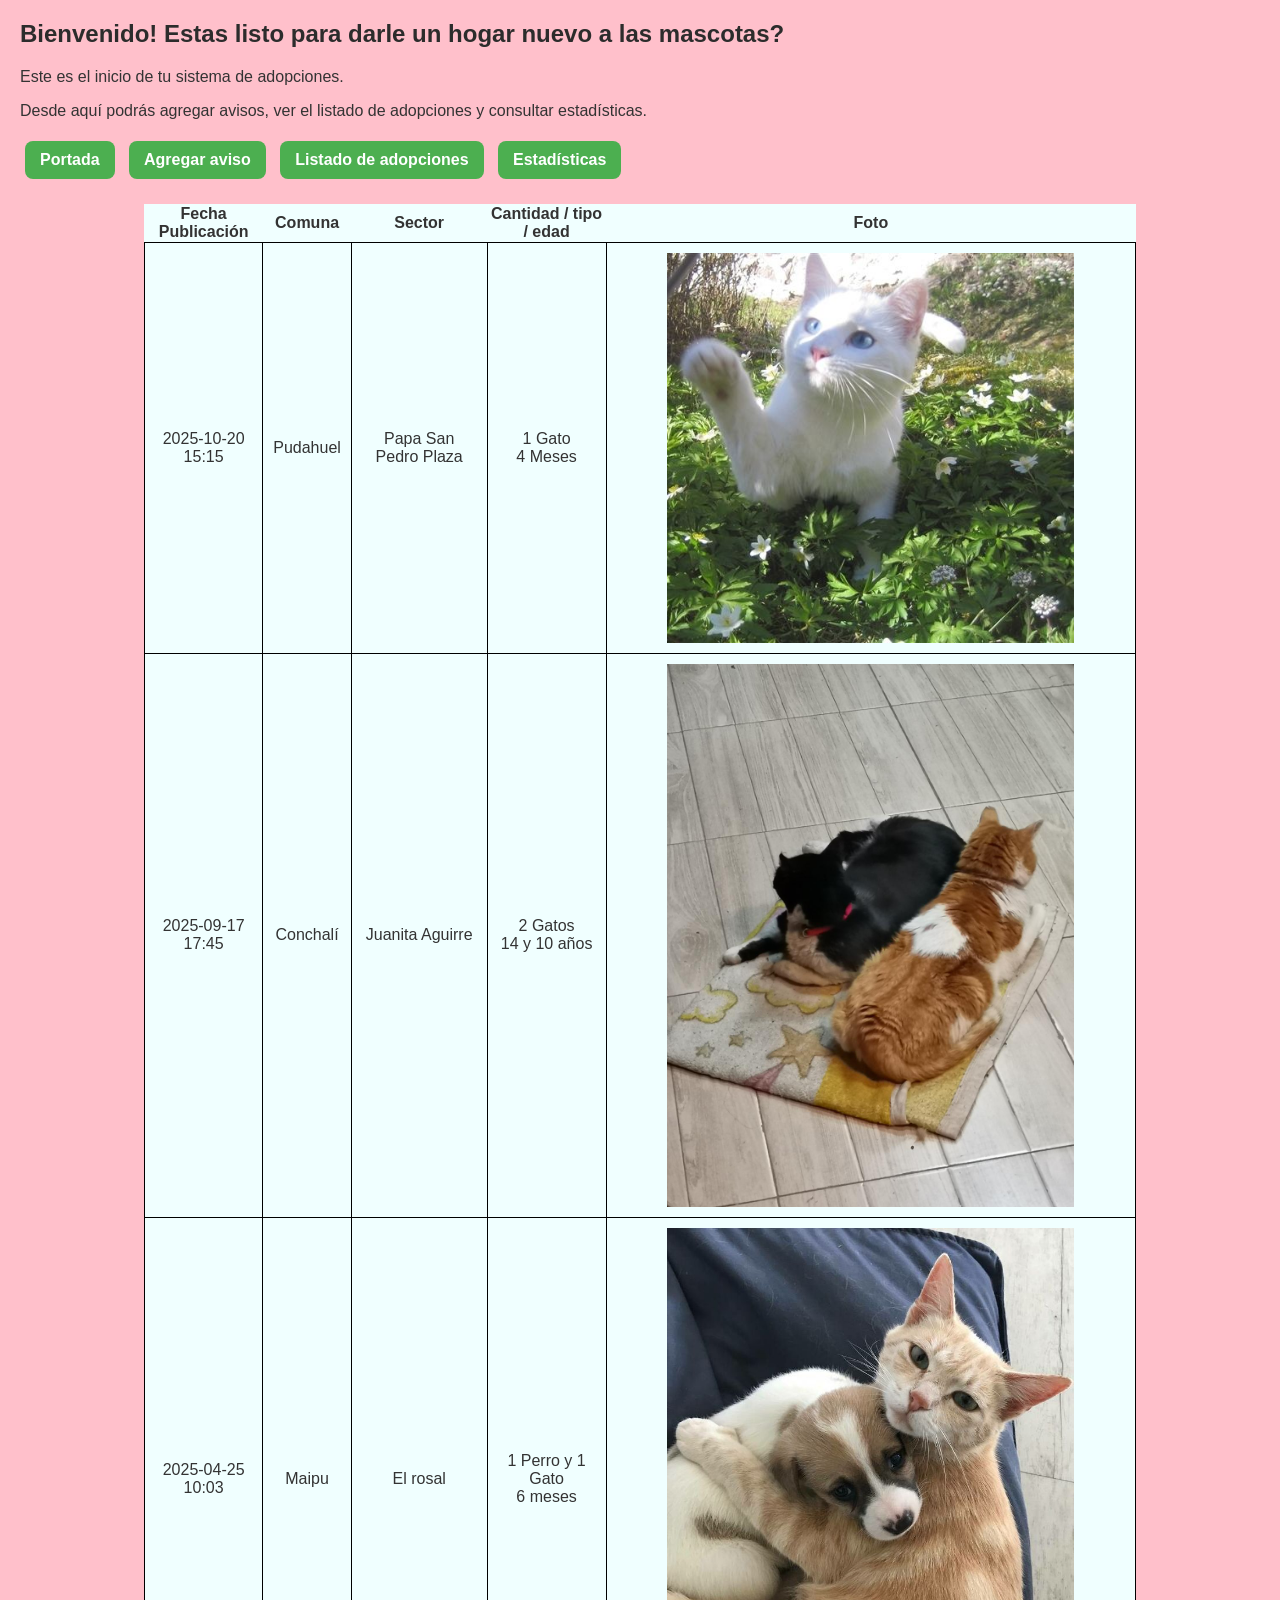
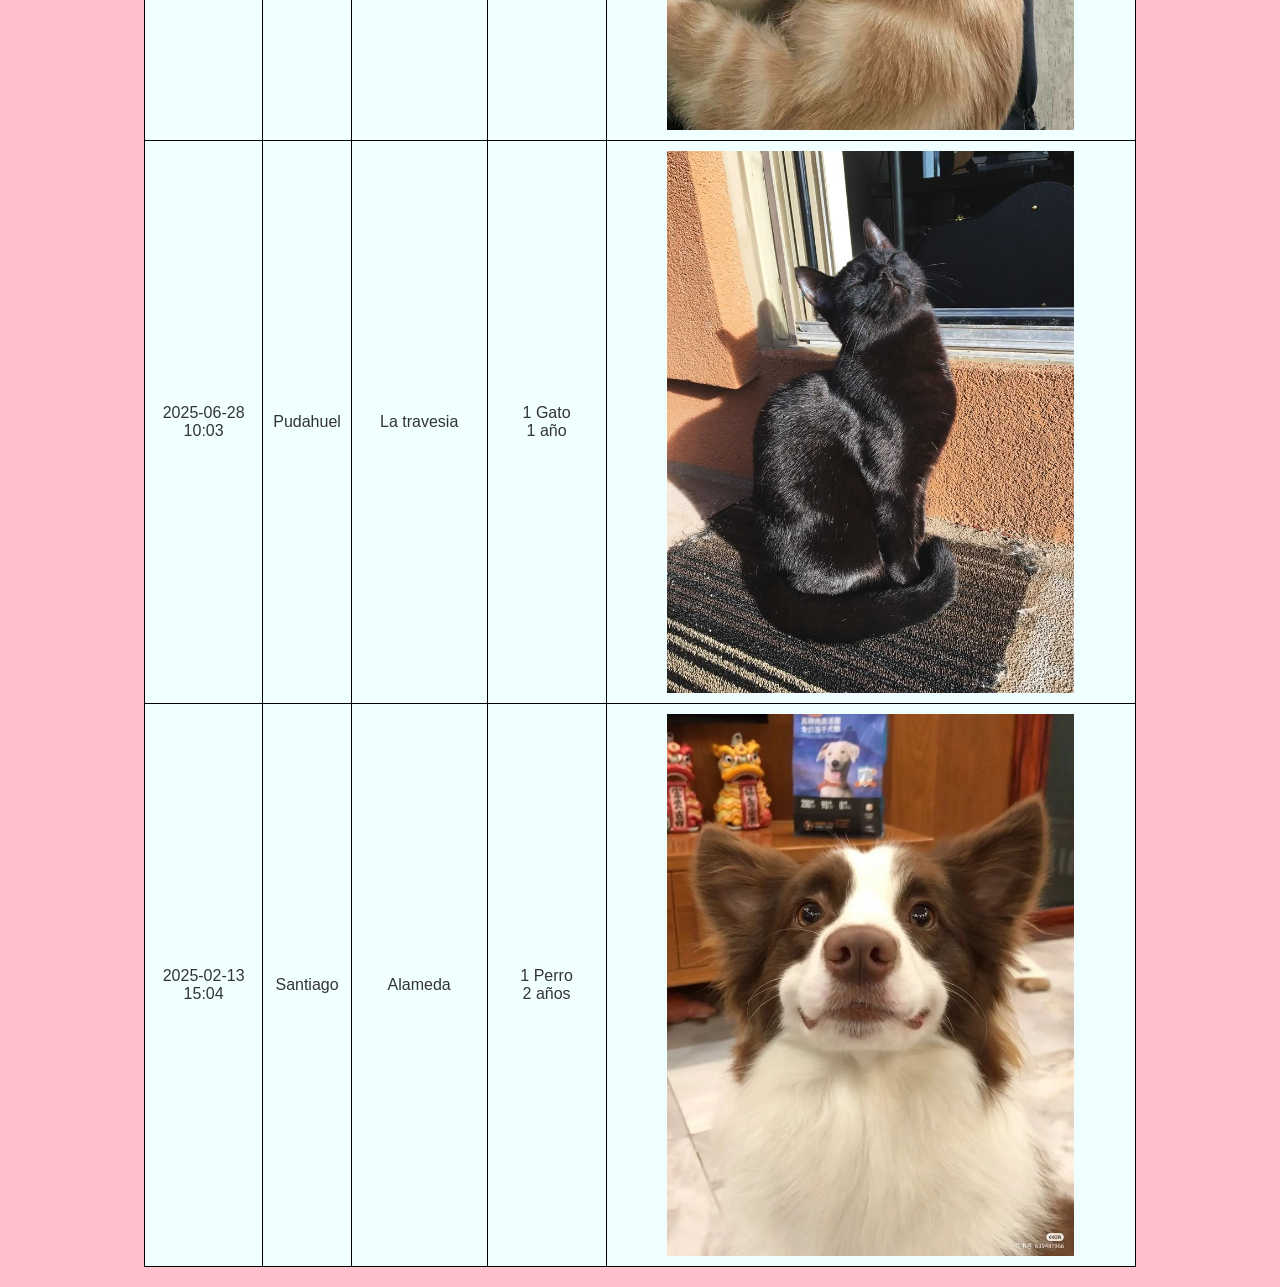
<file: index.html>
<!DOCTYPE html>
<html lang="es">
    <head>
        <meta name="viewport" content="width=device-width, initial-scale=1.0">
        <title>Tarea 1 Laura Urtubia</title>
        <h2>Bienvenido! Estas listo para darle un hogar nuevo a las mascotas?</h2>
        <link rel="stylesheet" href="styles.css">
    </head>
    <body>
        <p>Este es el inicio de tu sistema de adopciones.</p> 
        <p>Desde aquí podrás agregar avisos, ver el listado de adopciones y consultar estadísticas.</p>
        <nav>
            <a class="btn_menu" href="index.html" >Portada</a>
            <a class="btn_menu" href="agregar.html"  >Agregar aviso</a>
            <a class="btn_menu" href="listado.html" >Listado de adopciones</a>
            <a class="btn_menu" href="estadisticas.html" >Estadísticas</a>
        </nav>
        <table>
            <tr>
                <th>Fecha Publicación</th>
                <th>Comuna</th>
                <th>Sector</th>
                <th>Cantidad / tipo / edad</th>
                <th>Foto</th>
            </tr>
            <tr>
                <td>
                    2025-10-20<br>
                    15:15
                </td>
                <td>Pudahuel</td>
                <td>Papa San Pedro Plaza</td>
                <td>
                    1 Gato<br>
                    4 Meses
                </td>
                <td>
                    <img src="Imagenes/Blanket & paw.jpeg">
                </td>
            </tr>
            <tr>
                <td>
                    2025-09-17<br>
                    17:45
                </td>
                <td>Conchalí</td>
                <td>Juanita Aguirre</td>
                <td>
                    2 Gatos<br>
                    14 y 10 años
                </td>
                <td>
                    <img src="Imagenes/Pollito y Bigotes.jpg" >
                </td>
            </tr>
            <tr>
                <td>
                    2025-04-25<br>
                    10:03
                </td>
                <td>Maipu</td>
                <td>El rosal</td>
                <td>
                    1 Perro y 1 Gato<br>
                    6 meses
                    
                </td>
                <td>
                    <img src="Imagenes/PerroGato.jpg" >
                </td>
            </tr>
                        <tr>
                <td>
                    2025-06-28<br>
                    10:03
                </td>
                <td>Pudahuel</td>
                <td>La travesia</td>
                <td>
                    1 Gato<br>
                    1 año
                    
                </td>
                <td>
                    <img src="Imagenes/enjoying the sun.jpg" >
                </td>
            </tr>
                        </tr>
                        <tr>
                <td>
                    2025-02-13<br>
                    15:04
                </td>
                <td>Santiago</td>
                <td>Alameda</td>
                <td>
                    1 Perro<br>
                    2 años
                    
                </td>
                <td>
                    <img src="Imagenes/PerroSolito.jpg" >
                </td>
            </tr>
        </table>
    </body>
</html>
</file>
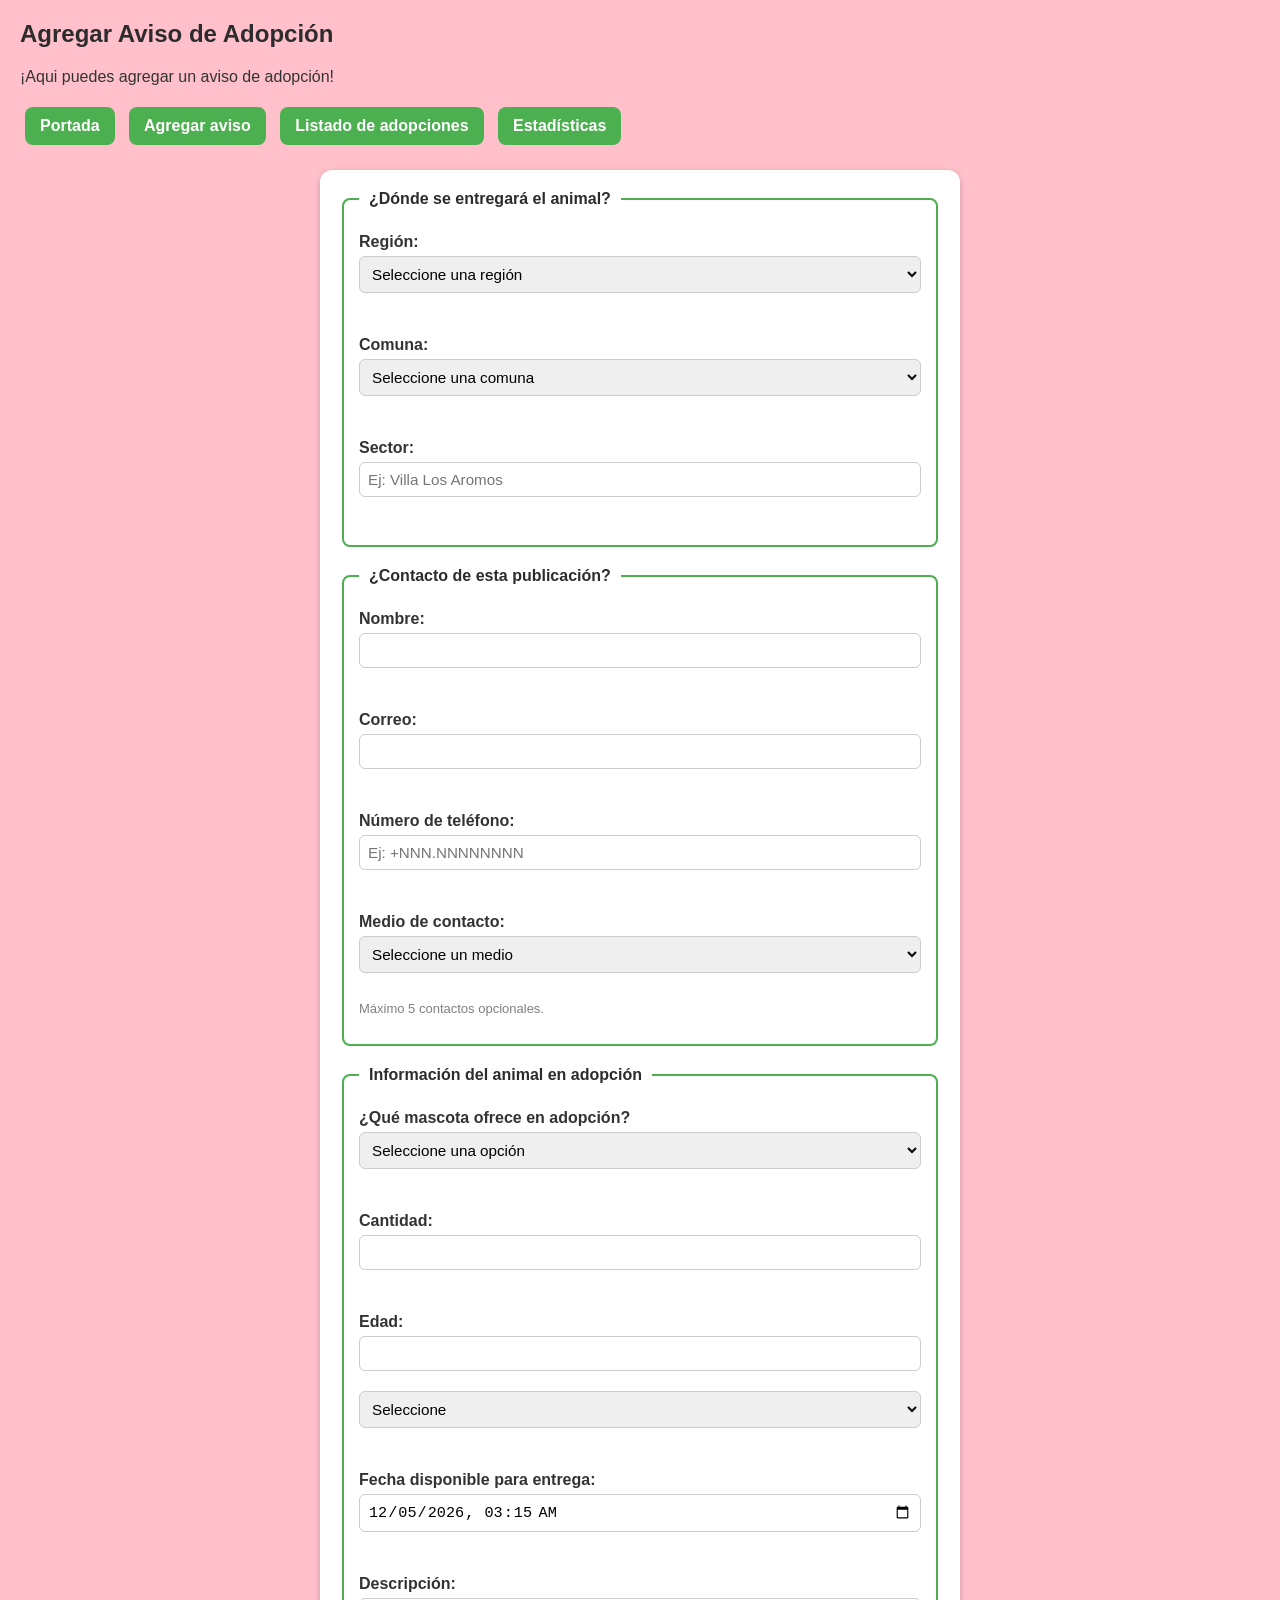
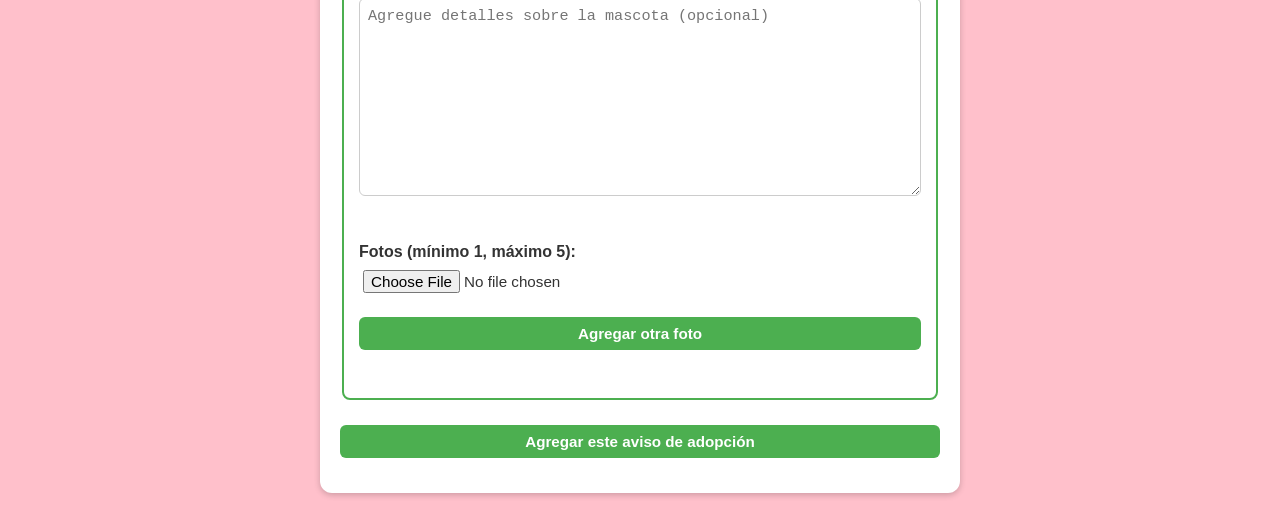
<file: agregar.html>
<!DOCTYPE html>
<html lang="es">
    <head>
        <meta name="viewport" content="width=device-width, initial-scale=1.0">
        <title>Tarea 1 Laura Urtubia</title>
        <h2>Agregar Aviso de Adopción</h2>
        <link rel="stylesheet" href="styles.css">
    </head>
    <body>
        <p> ¡Aqui puedes agregar un aviso de adopción!</p>
        <nav>
            <a class="btn_menu" href="index.html" >Portada</a>
            <a class="btn_menu" href="agregar.html"  >Agregar aviso</a>
            <a class="btn_menu" href="listado.html" >Listado de adopciones</a>
            <a class="btn_menu" href="estadisticas.html" >Estadísticas</a>
        </nav>
        <form>
            <fieldset>
                <legend>¿Dónde se entregará el animal?</legend>

                <!-- Región -->
                <label for="region">Región:</label>
                <select id="region" name="region" required onchange="cambiaRegion()">
                    <option value="">Seleccione una región</option>         

                </select>
                <br><br>

                <!-- Comuna -->
                <label for="comuna">Comuna:</label>
                <select id="comuna" name="comuna" required>
                    <option value="">Seleccione una comuna</option>
                <!-- Este menú debería actualizarse dinámicamente según la región seleccionada -->
                </select>
                <br><br>

                <!-- Sector -->
                <label for="sector">Sector:</label>
                <input type="text" id="sector" name="sector" maxlength="100" placeholder="Ej: Villa Los Aromos">
                <br><br>

            </fieldset>
            <fieldset>
                <legend>¿Contacto de esta publicación?</legend>

                <!-- Nombre -->
                <label for="Nombre">Nombre:</label>
                <input type="text" maxlength="200" minlength="3" required>
                <br><br>

                <!-- email -->
                <label for="email">Correo:</label>
                <input type="email" maxlength="100" required>
                <br><br>

                <label for="numero_cel">Número de teléfono:</label>
                <input type="tel" maxlength="200" placeholder="Ej: +NNN.NNNNNNNN">
                <br><br>


                <label for="contacto">Medio de contacto:</label>
                <select id="contacto" name="contacto" onchange="mostrarInputContacto(this)">
                    <option value="">Seleccione un medio</option>
                    <option value="whatsapp">WhatsApp</option>
                    <option value="telegram">Telegram</option>
                    <option value="x">X (Twitter)</option>
                    <option value="instagram">Instagram</option>
                    <option value="tiktok">TikTok</option>
                    <option value="otra">Otra</option>
                </select>

                <div id="inputs_contacto"></div>
                <p style="font-size:small;color:gray">Máximo 5 contactos opcionales.</p>

            </fieldset>

            <fieldset>
                <legend>Información del animal en adopción</legend>
            
                <!-- Tipo de mascota -->
                <label for="tipo">¿Qué mascota ofrece en adopción?</label>
                <select id="tipo" name="tipo" required>
                    <option value="">Seleccione una opción</option>
                    <option value="gato">Gato</option>
                    <option value="perro">Perro</option>
                </select>
                <br><br>
            
                <!-- Cantidad -->
                <label for="cantidad">Cantidad:</label>
                <input type="number" id="cantidad" name="cantidad" min="1" step="1" required>
                <br><br>
            
                <!-- Edad -->
                <label for="edad">Edad:</label>
                <input type="number" id="edad" name="edad" min="1" step="1" required>
            
                <select id="unidad_edad" name="unidad_edad" required>
                    <option value="">Seleccione</option>
                    <option value="meses">Meses</option>
                    <option value="años">Años</option>
                </select>
                <br><br>
            
                <!-- Fecha disponible -->
                <label for="fecha_disponible">Fecha disponible para entrega:</label>
                <input type="datetime-local" id="fecha_disponible" name="fecha_disponible" required>
                <br><br>
            
                <!-- Descripción -->
                <label for="descripcion">Descripción:</label><br>
                <textarea id="descripcion" name="descripcion" cols="50" rows="10" placeholder="Agregue detalles sobre la mascota (opcional)"></textarea>
                <br><br>
            
                <!-- Fotos -->
                <div id="contenedor-fotos">
                    <label>Fotos (mínimo 1, máximo 5):</label><br>
                    <input type="file" name="fotos" accept="image/*" required>
                </div>
                <button type="button" onclick="agregarFoto()">Agregar otra foto</button>
                <br><br>
            
            </fieldset>

        <button type="submit">Agregar este aviso de adopción</button>
    </form>

    <!-- Confirmación -->
    <div id="confirmacion" style="display:none; margin-top:20px;">
        <p>¿Está seguro que desea agregar este aviso de adopción?</p>
        <button type="button" onclick="confirmarEnvio()">Sí, estoy seguro</button>
        <button type="button" onclick="cancelarEnvio()">No, no estoy seguro, quiero volver al formulario</button>
    </div>

    <!-- Mensaje de éxito -->
    <div id="mensaje-exito" style="display:none; margin-top:20px;">
        <p>Hemos recibido la información de adopción, muchas gracias y suerte!</p>
        <a href="index.html"><button>Volver a la portada</button></a>
    </div>
        </fieldset>
        </form>
        <script>
            // Prellenar fecha disponible con ahora + 3 horas
            window.addEventListener("DOMContentLoaded", () => {
                const fechaInput = document.getElementById("fecha_disponible");
                const ahora = new Date();
                ahora.setHours(ahora.getHours() + 3); 
            
                const iso = ahora.toISOString().slice(0,16);
                fechaInput.value = iso;
                fechaInput.min = iso;
            });
        
            // Controlar fotos (máx 5)
            function agregarFoto() {
                const contenedor = document.getElementById("contenedor-fotos");
                const inputs = contenedor.querySelectorAll("input[type='file']");
                if (inputs.length >= 5) {
                    alert("Solo puedes subir hasta 5 fotos.");
                    return;
                }
            
                const nuevoInput = document.createElement("input");
                nuevoInput.type = "file";
                nuevoInput.name = "fotos";
                nuevoInput.accept = "image/*";
                contenedor.appendChild(document.createElement("br"));
                contenedor.appendChild(nuevoInput);
            }
        
            // Validar antes de mostrar confirmación
            document.getElementById("form-adopcion").addEventListener("submit", function(e) {
                e.preventDefault();
            
                // Validar cantidad de fotos (mín 1, máx 5)
                const fotos = document.querySelectorAll("input[name='fotos']");
                let totalFotos = 0;
                fotos.forEach(f => { if (f.files.length > 0) totalFotos++; });
                if (totalFotos < 1 || totalFotos > 5) {
                    alert("Debes subir entre 1 y 5 fotos.");
                    return;
                }
            
                // Si todo bien, mostrar confirmación
                document.getElementById("form-adopcion").style.display = "none";
                document.getElementById("confirmacion").style.display = "block";
            });
        
            // Botón Sí
            function confirmarEnvio() {
                document.getElementById("confirmacion").style.display = "none";
                document.getElementById("mensaje-exito").style.display = "block";
            }
        
            // Botón No
            function cancelarEnvio() {
                document.getElementById("confirmacion").style.display = "none";
                document.getElementById("form-adopcion").style.display = "block";
            }
        </script>
        <script src="region_comuna.js"></script>
        <script src="red_social.js"></script>
    </body>
</html>
</file>
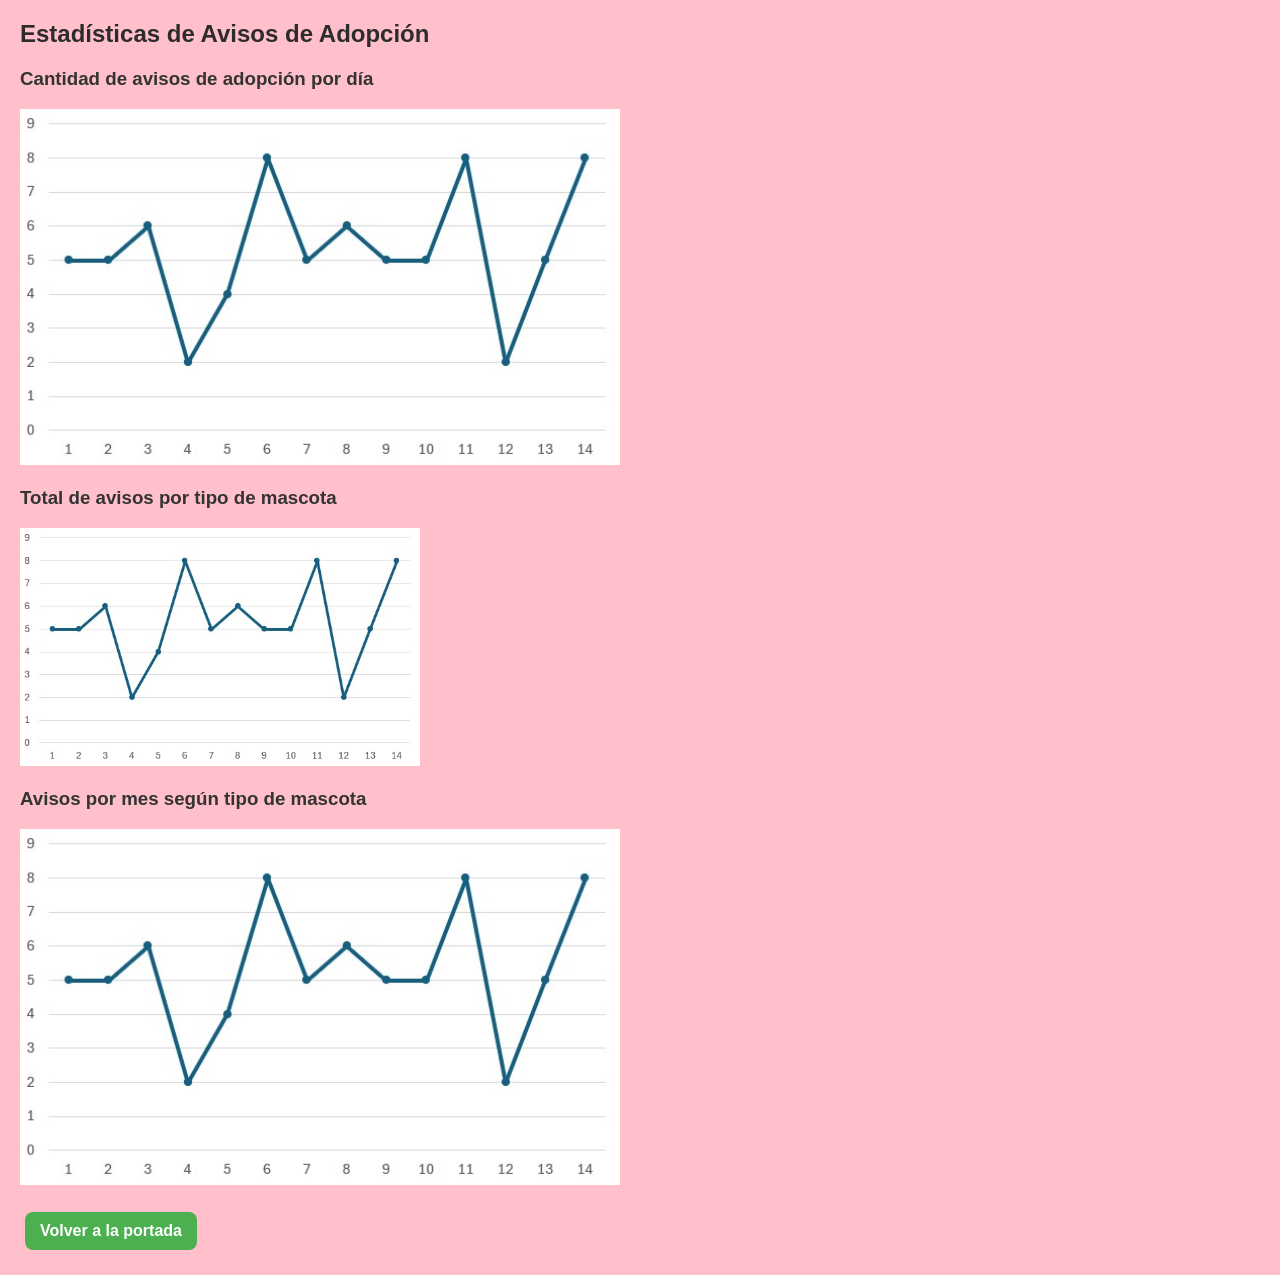
<file: estadisticas.html>
<!DOCTYPE html>
<html lang="es">
<head>
    <meta charset="UTF-8">
    <meta name="viewport" content="width=device-width, initial-scale=1.0">
    <title>Estadísticas - Adopciones</title>
    <link rel="stylesheet" href="styles.css">
</head>
<body>
    <h2>Estadísticas de Avisos de Adopción</h2>

    <section>
        <h3>Cantidad de avisos de adopción por día</h3>
        <img src="Imagenes/AvisoporDia.jpg" alt="Gráfico de línea: avisos por día" width="600">
    </section>

    <section>
        <h3>Total de avisos por tipo de mascota</h3>
        <img src="Imagenes/AvisoporDia.jpg" alt="Gráfico de torta: gato vs perro" width="400">
    </section>

    <section>
        <h3>Avisos por mes según tipo de mascota</h3>
        <img src="Imagenes/AvisoporDia.jpg" alt="Gráfico de barras: gatos vs perros por mes" width="600">
    </section>

    <br>
    <a class="btn_menu" href="index.html">Volver a la portada</a>
</body>
</html>
</file>
<file: styles.css>
/* Estilos generales */
body {
    font-family: Arial, sans-serif;
    margin: 20px;
    background-color: pink;
    color: #333;
}

h2, legend {
    color: #2c2c2c;
}

p {
    font-size: 1rem;
}

/* Menú */
nav {
    margin-bottom: 20px;
}

.btn_menu {
    display: inline-block;
    padding: 10px 15px;
    margin: 5px;
    background-color: #4CAF50;
    color: white;
    text-decoration: none; 
    border-radius: 8px;
    font-weight: bold;
    transition: 0.3s;
}

.btn_menu:hover {
    background-color: #2c662f;
}

.activo {
    background-color: #333;
}

/* Formularios */
form {
    margin: 20px auto;
    width: 80%;
    max-width: 600px;
    background: #fff;
    padding: 20px;
    border-radius: 12px;
    box-shadow: 0 2px 6px rgba(0,0,0,0.2);
}

fieldset {
    border: 2px solid #4CAF50;
    border-radius: 8px;
    padding: 15px;
    margin-bottom: 20px;
}

legend {
    font-weight: bold;
    padding: 0 10px;
}

/* Labels e inputs */
label {
    display: inline-block;
    margin-top: 10px;
    font-weight: bold;
}

input, select, textarea, button {
    margin-top: 5px;
    margin-bottom: 15px;
    padding: 8px;
    border: 1px solid #ccc;
    border-radius: 6px;
    font-size: 0.95rem;
    width: 100%;
    box-sizing: border-box;
}

input[type="file"] {
    border: none;
    padding: 4px;
}

textarea {
    resize: vertical;
}

/* Botones */
button {
    background-color: #4CAF50;
    color: white;
    font-weight: bold;
    cursor: pointer;
    border: none;
    transition: 0.3s;
}

button:hover {
    background-color: #2c662f;
}

/* Tablas */
table {
    background-color: azure;
    width: 80%;             
    margin: auto;           
    border-collapse: collapse;
    text-align: center;
    margin-top: 20px;
}

td {
    border: 1px solid black;
    padding: 10px;
    vertical-align: middle; 
}

td img {
    width: 80%;      
    height: auto;    
    display: block;
    margin: 0 auto;  
}

/* Mensajes de confirmación / éxito */
#confirmacion, #mensaje-exito {
    width: 80%;
    max-width: 600px;
    margin: 20px auto;
    background: #fff;
    padding: 20px;
    border-radius: 12px;
    border: 2px solid #4CAF50;
    text-align: center;
}
</file>
